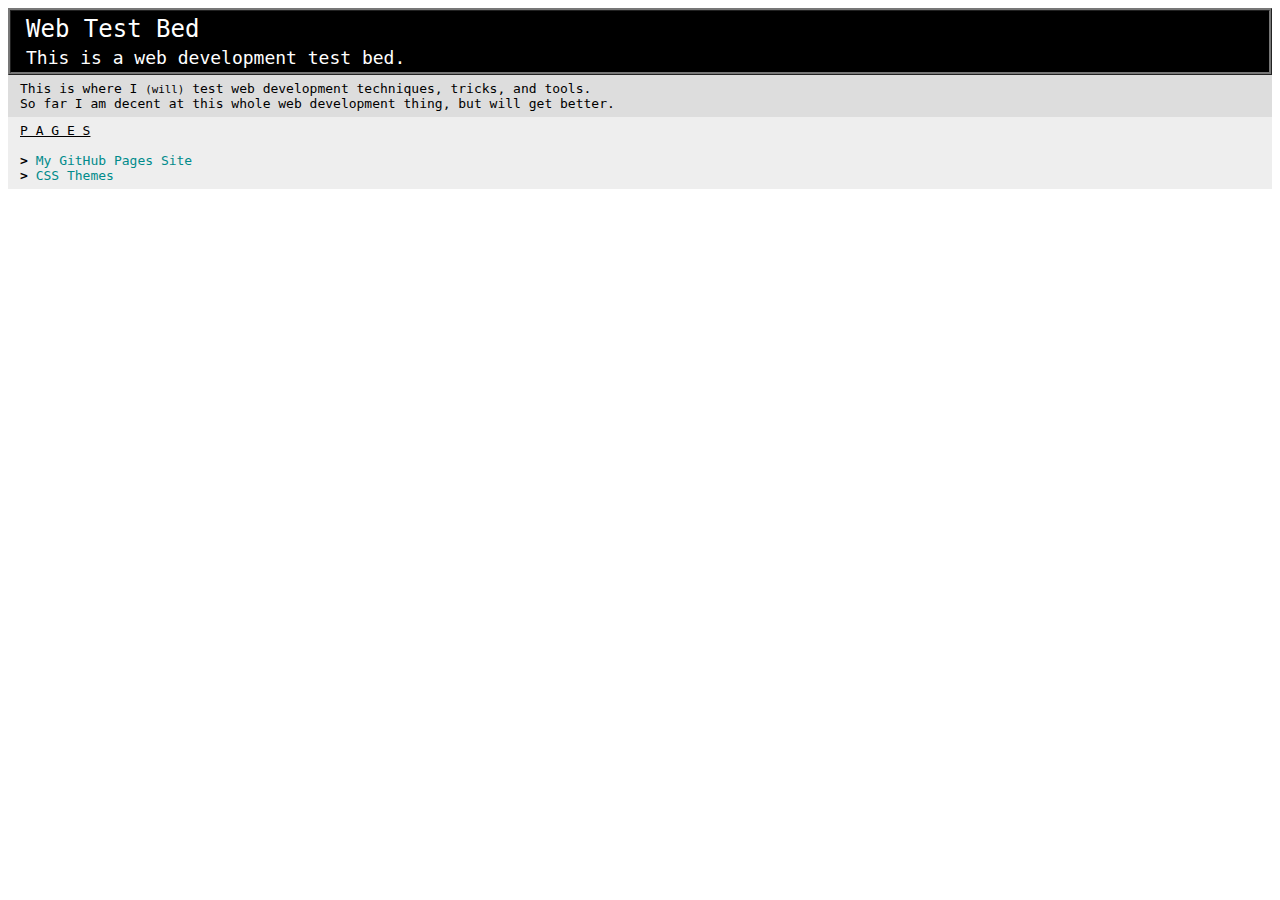
<file: index.html>
<!DOCTYPE html>
<html>
    <head>
        <title>WebTestBed</title>
        <style>
            
            body {
                font-family: monospace;
            }
            
            #titlebar {
                background-color: #000000;
                color: white;
                border-style: ridge;
                border-color: #777777;
                padding: 1px 12px;
            }
            
            #intro {
                background-color: #DDDDDD;
                padding: 6px 12px;
            }
            
            #pages {
                background-color: #EEEEEE;
                padding: 6px 12px;
            }
            
            a {
                color: darkcyan;
                text-decoration: none;
            }
            
            a:hover {
                text-decoration: underline;
            }
            
        </style>
    </head>
    <body>
        
        <div id="titlebar">
            <table>
                <tr><td style="font-size: 24px;">Web Test Bed</td></tr>
                <tr><td style="font-size: 18px;">This is a web development test bed.</td></tr>
            </table>
        </div>
        
        <div id="intro">
            This is where I <small>(will)</small> test web development techniques, tricks, and tools.<br>
            So far I am decent at this whole web development thing, but will get better.
        </div>
        
        <div id="pages">
            <u>P A G E S</u><br><br>
            <b>&gt;</b> <a href="https://sykeben.github.io/">My GitHub Pages Site</a><br>
            <b>&gt;</b> <a href="themes">CSS Themes</a>
        </div>
        
    </body>
</html>
</file>
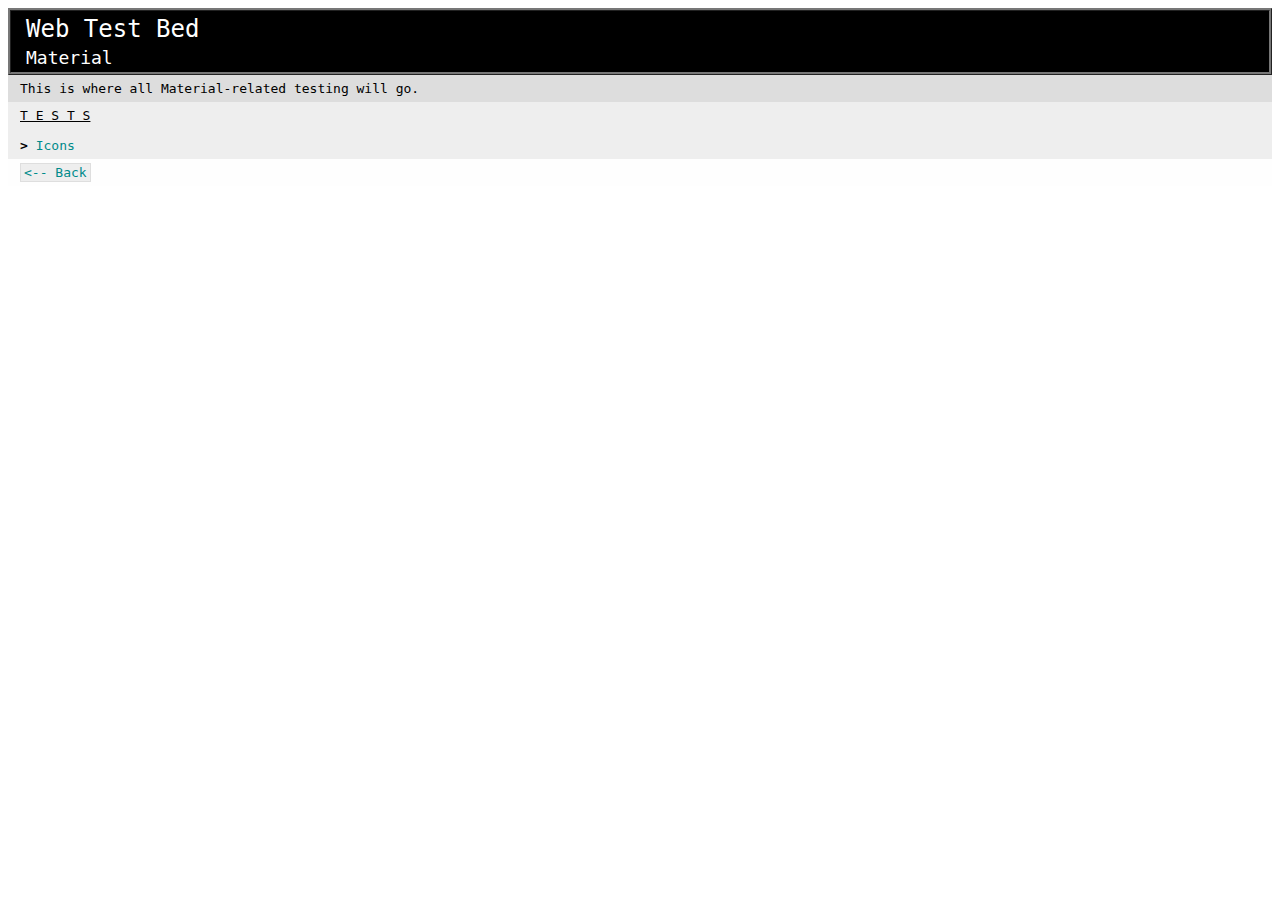
<file: material/index.html>
<!DOCTYPE html>
<html>
    <head>
        <title>WebTestBed | Material</title>
        <style>
            
            body {
                font-family: monospace;
            }
            
            #titlebar {
                background-color: #000000;
                color: white;
                border-style: ridge;
                border-color: #777777;
                padding: 1px 12px;
            }
            
            #intro {
                background-color: #DDDDDD;
                padding: 6px 12px;
            }
            
            #pages {
                background-color: #EEEEEE;
                padding: 6px 12px;
            }
            
            #back {
                background-color: #FEFEFE;
                padding: 6px 12px;
            }
            
            a {
                color: darkcyan;
                text-decoration: none;
            }
            
            a:hover {
                text-decoration: underline;
            }
            
            a.back {
                text-decoration: none;
                background-color: #EEEEEE;
                border-style: solid;
                border-width: thin;
                border-color: #DEDEDE;
                padding: 1px 3px;
            }
            
            a.back:hover {
                text-decoration: none;
                background-color: #EFEFEF;
                border-color: #EEEEEE;
            }
            
        </style>
    </head>
    <body>
        
        <div id="titlebar">
            <table>
                <tr><td style="font-size: 24px;">Web Test Bed</td></tr>
                <tr><td style="font-size: 18px;">Material</td></tr>
            </table>
        </div>
        
        <div id="intro">
            This is where all Material-related testing will go.
        </div>
        
        <div id="pages">
            <u>T E S T S</u><br><br>
            <b>&gt;</b> <a href="icons">Icons</a>
        </div>
        
        <div id="back">
            <a href=".." class="back">&lt;-- Back</a>
        </div>
        
    </body>
</html>
</file>
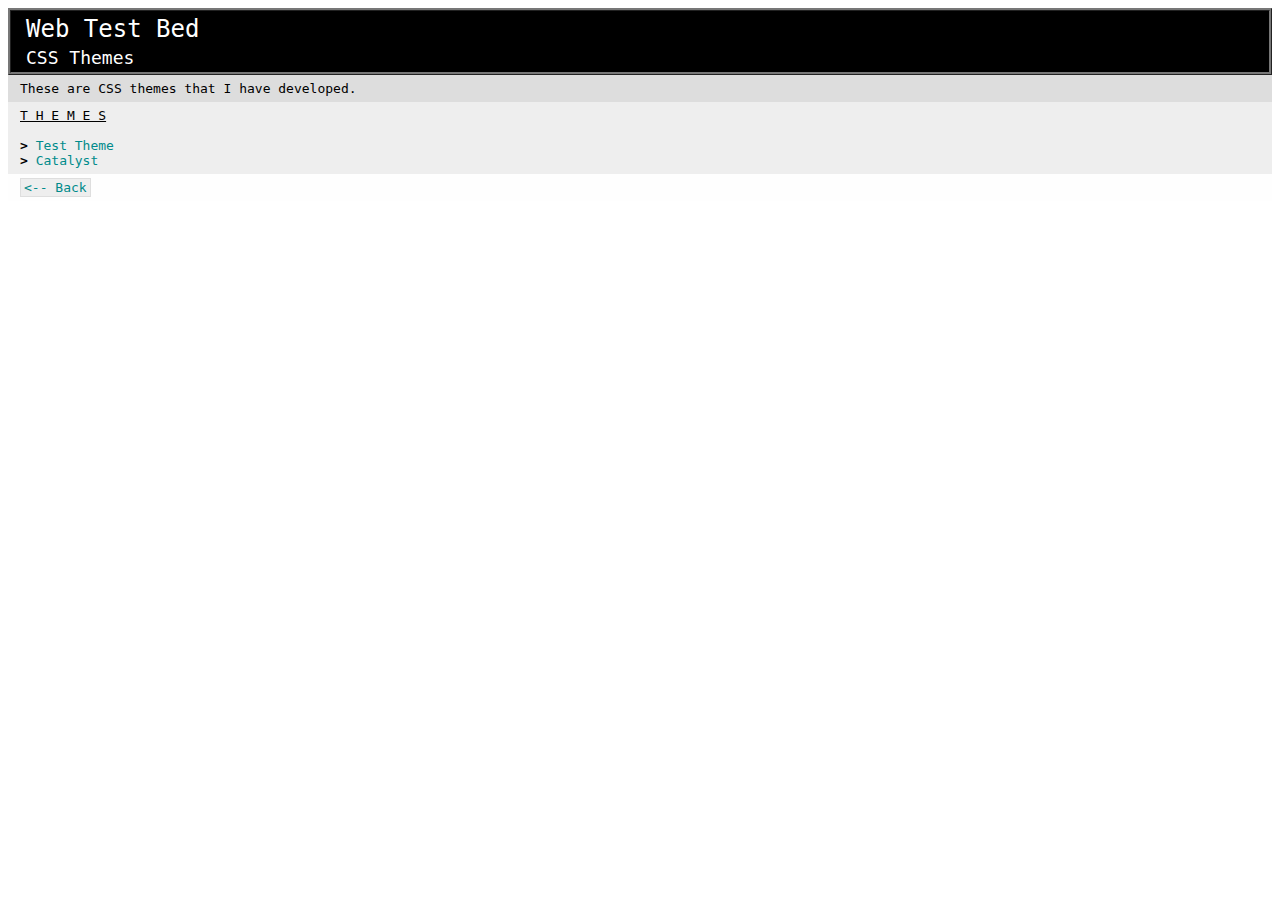
<file: themes/index.html>
<!DOCTYPE html>
<html>
    <head>
        <title>WebTestBed | Themes</title>
        <style>
            
            body {
                font-family: monospace;
            }
            
            #titlebar {
                background-color: #000000;
                color: white;
                border-style: ridge;
                border-color: #777777;
                padding: 1px 12px;
            }
            
            #intro {
                background-color: #DDDDDD;
                padding: 6px 12px;
            }
            
            #pages {
                background-color: #EEEEEE;
                padding: 6px 12px;
            }
            
            #back {
                background-color: #FEFEFE;
                padding: 6px 12px;
            }
            
            a {
                color: darkcyan;
                text-decoration: none;
            }
            
            a:hover {
                text-decoration: underline;
            }
            
            a.back {
                text-decoration: none;
                background-color: #EEEEEE;
                border-style: solid;
                border-width: thin;
                border-color: #DEDEDE;
                padding: 1px 3px;
            }
            
            a.back:hover {
                text-decoration: none;
                background-color: #EFEFEF;
                border-color: #EEEEEE;
            }
            
        </style>
    </head>
    <body>
        
        <div id="titlebar">
            <table>
                <tr><td style="font-size: 24px;">Web Test Bed</td></tr>
                <tr><td style="font-size: 18px;">CSS Themes</td></tr>
            </table>
        </div>
        
        <div id="intro">
            These are CSS themes that I have developed.
        </div>
        
        <div id="pages">
            <u>T H E M E S</u><br><br>
            <b>&gt;</b> <a href="test">Test Theme</a><br>
            <b>&gt;</b> <a href="catalyst">Catalyst</a>
        </div>
        
        <div id="back">
            <a href=".." class="back">&lt;-- Back</a>
        </div>
        
    </body>
</html>
</file>
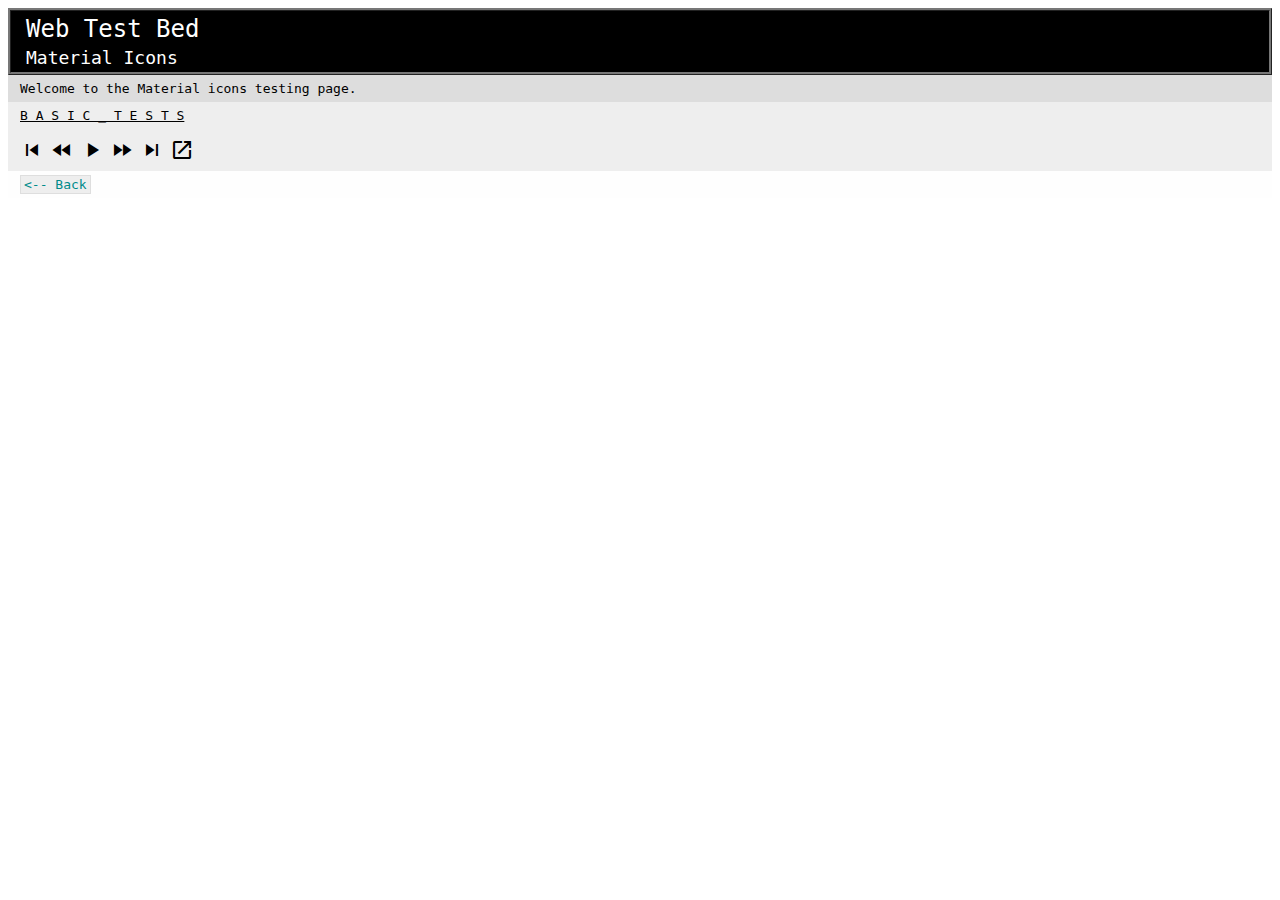
<file: material/icons/index.html>
<!DOCTYPE html>
<html>
    <head>
        <title>WebTestBed | Material</title>
        <link href="https://fonts.googleapis.com/icon?family=Material+Icons"
              rel="stylesheet" />
        <style>
            
            body {
                font-family: monospace;
            }
            
            #titlebar {
                background-color: #000000;
                color: white;
                border-style: ridge;
                border-color: #777777;
                padding: 1px 12px;
            }
            
            #intro {
                background-color: #DDDDDD;
                padding: 6px 12px;
            }
            
            #content {
                background-color: #EEEEEE;
                padding: 6px 12px;
            }
            
            #back {
                background-color: #FEFEFE;
                padding: 6px 12px;
            }
            
            a.back {
                color: darkcyan;
                text-decoration: none;
            }
            
            a.back:hover {
                text-decoration: underline;
            }
            
            a.back {
                text-decoration: none;
                background-color: #EEEEEE;
                border-style: solid;
                border-width: thin;
                border-color: #DEDEDE;
                padding: 1px 3px;
            }
            
            a.back:hover {
                text-decoration: none;
                background-color: #EFEFEF;
                border-color: #EEEEEE;
            }
            
            a {
                color: inherit;
                text-decoration: none;
            }
            
        </style>
    </head>
    <body>
        
        <div id="titlebar">
            <table>
                <tr><td style="font-size: 24px;">Web Test Bed</td></tr>
                <tr><td style="font-size: 18px;">Material Icons</td></tr>
            </table>
        </div>
        
        <div id="intro">
            Welcome to the Material icons testing page.
        </div>
        
        <div id="content">
            <div id="tests_basic">
                
                <u>B A S I C _ T E S T S</u><br><br>
                
                <i class="material-icons">
                    <a href="javascript:alert('Skipping back.');">skip_previous</a>
                    <a href="javascript:alert('Rewinding.');">fast_rewind</a>
                    <a href="javascript:alert('Playing/Pausing.');">play_arrow</a>
                    <a href="javascript:alert('Fast forwarding.');">fast_forward</a>
                    <a href="javascript:alert('Skipping ahead.');">skip_next</a>
                    <a href="javascript:alert('Hello! I am a dialog!');">launch</a>
                </i>
                
            </div>
        </div>
        
        <div id="back">
            <a href=".." class="back">&lt;-- Back</a>
        </div>
        
    </body>
</html>
</file>
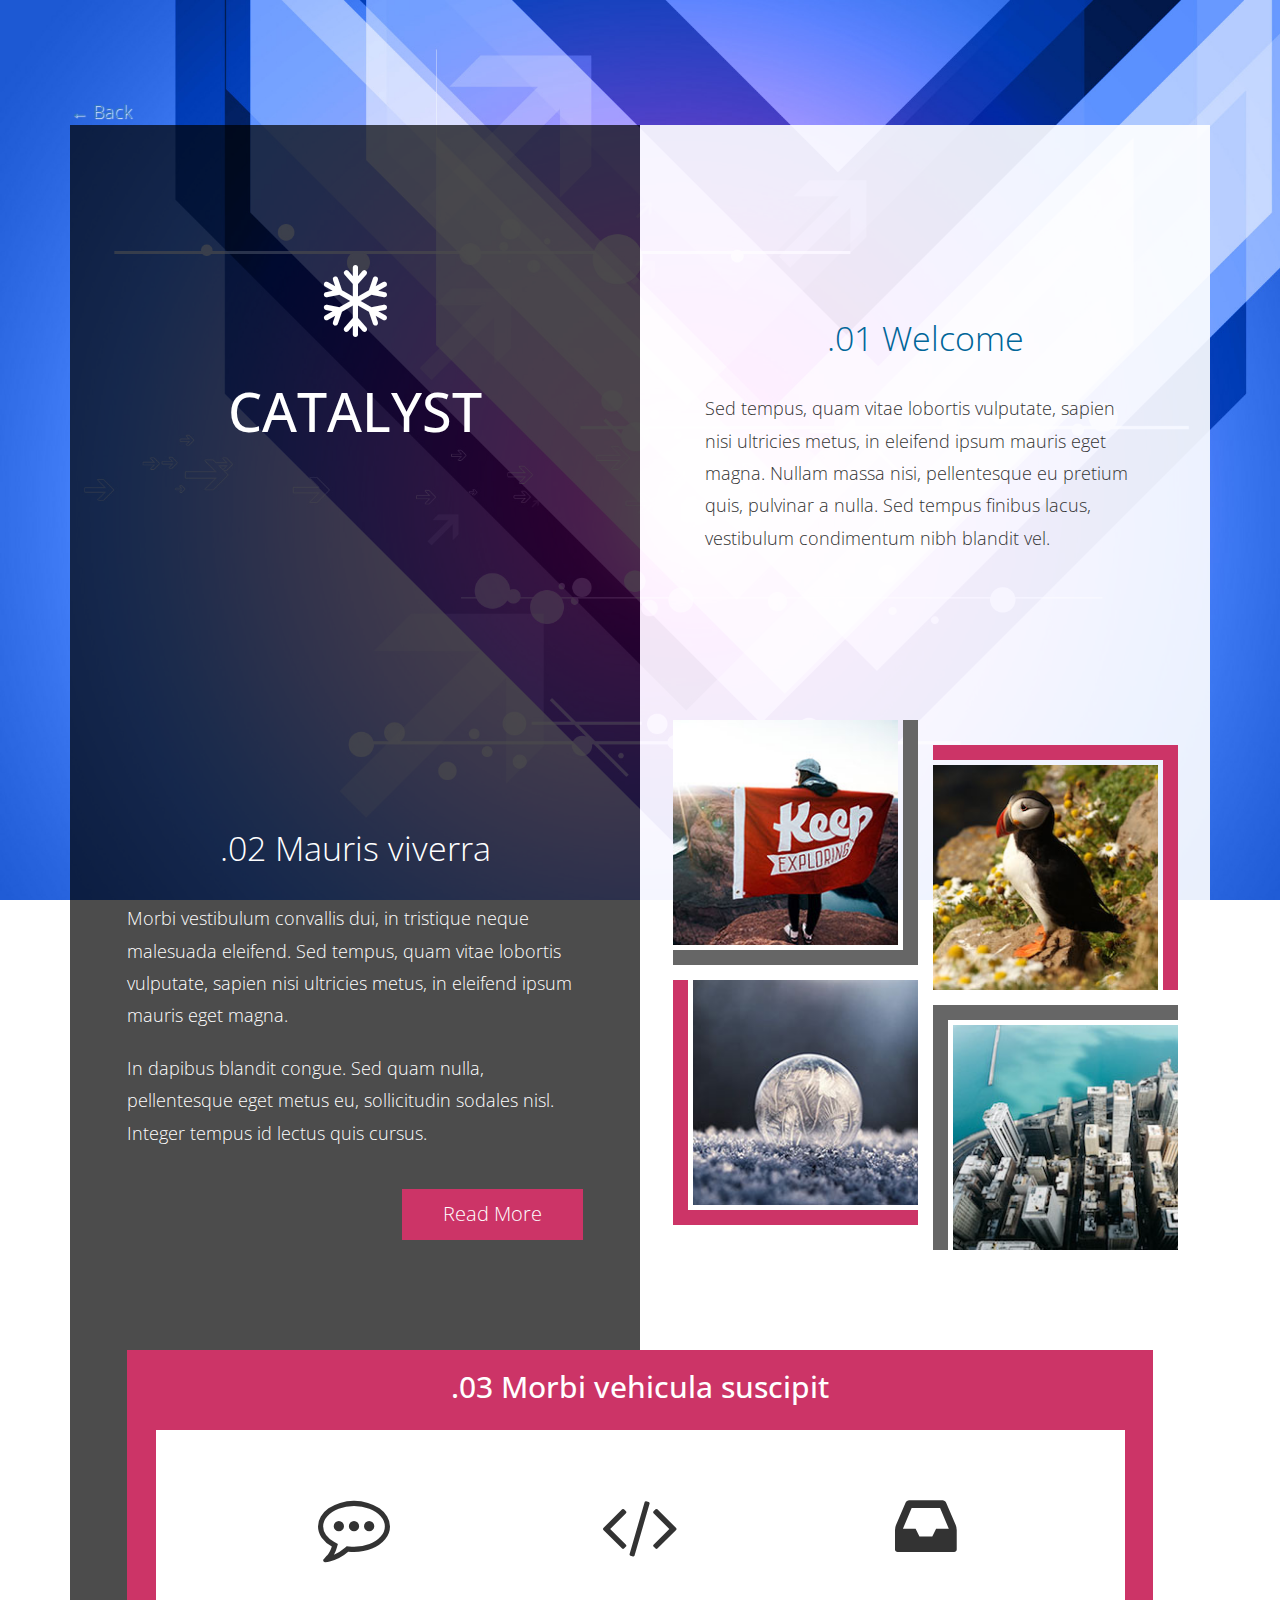
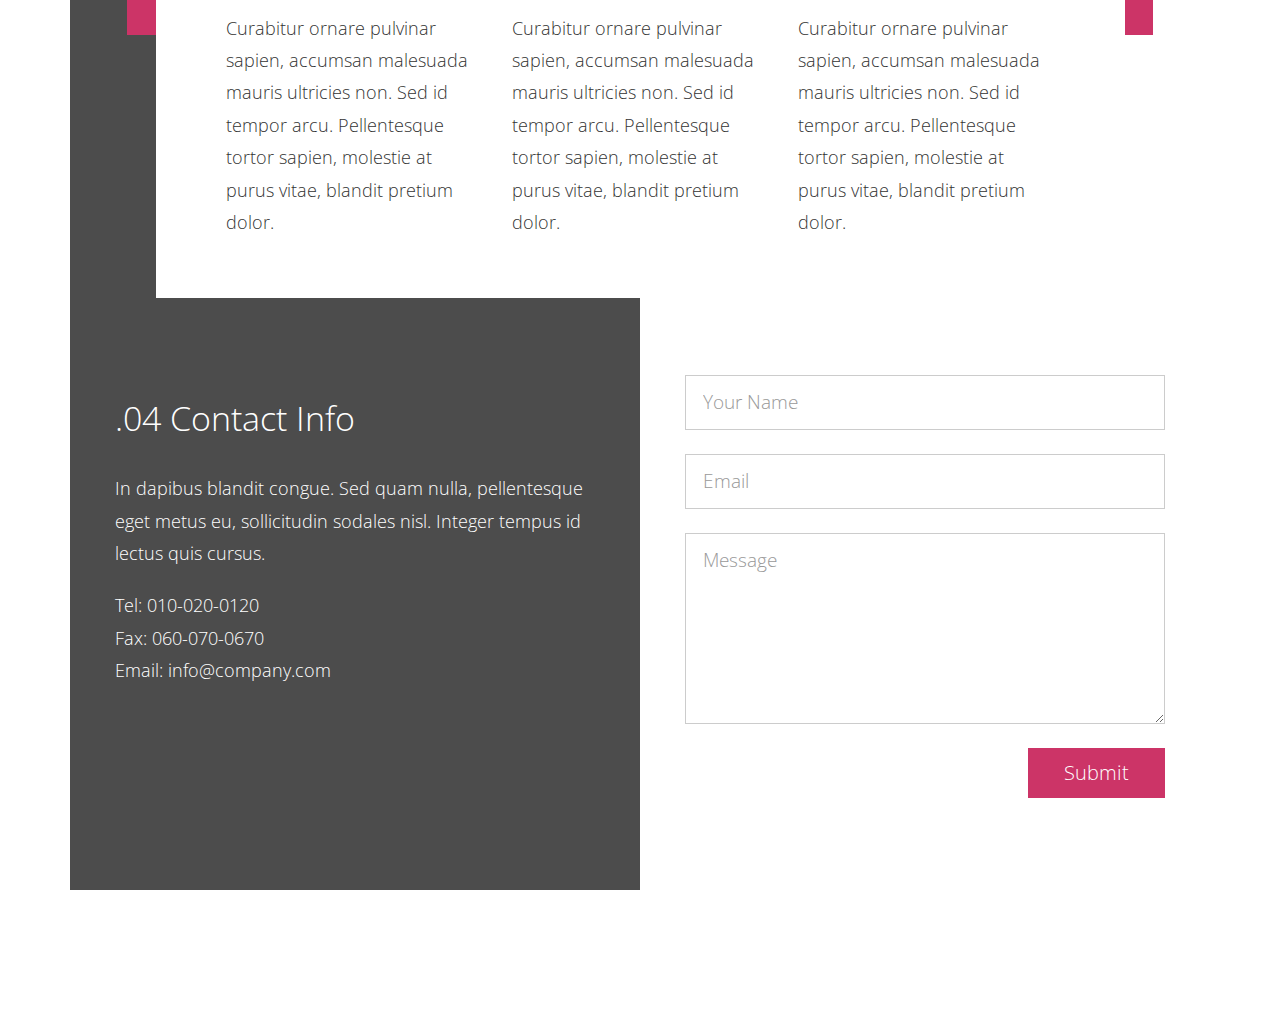
<file: themes/catalyst/index.html>
<!DOCTYPE html>
<html lang="en">
<head>
    <meta http-equiv="Content-Type" content="text/html; charset=utf-8" />
    <meta http-equiv="X-UA-Compatible" content="IE=edge">
    <meta name="viewport" content="width=device-width, initial-scale=1">
    <link href='https://fonts.googleapis.com/css?family=Open+Sans:300,400,600,700' rel='stylesheet' type='text/css'>
    <link rel="stylesheet" type="text/css" href="Font-Awesome-4.7/css/font-awesome.min.css">
    <link rel="stylesheet" type="text/css" href="css/bootstrap.min.css">
    <link rel="stylesheet" type="text/css" href="css/templatemo-style.css">
    
    <title>Catalyst HTML CSS Template</title>
<!--
Catalyst Template
http://www.templatemo.com/tm-499-catalyst
-->
</head>

<body>
    
    <div class="container">
        <section class="col-md-12 content" id="home">
            <div class="back" style="text-shadow: 1px 1px 1px white;"><a href="..">&larr; Back</a></div>
           <div class="col-lg-6 col-md-6 content-item tm-black-translucent-bg tm-logo-box">
              <i class="fa fa-snowflake-o fa-4x tm-logo"></i>
              <h1 class="text-uppercase">Catalyst</h1>
               
           </div>
           <div class="col-lg-6 col-md-6 content-item content-item-1 background tm-white-translucent-bg">
               <h2 class="main-title text-center dark-blue-text">.01 Welcome</h2>
               <p>Sed tempus, quam vitae lobortis vulputate, sapien nisi ultricies metus, in eleifend ipsum mauris eget magna. Nullam massa nisi, pellentesque eu pretium quis, pulvinar a nulla. Sed tempus finibus lacus, vestibulum condimentum nibh blandit vel.</p>               
           </div>
       </section>

       <section class="col-md-12 content padding tm-equal-col-container" id="services">
        <div class="col-lg-6 col-md-6 col-sm-12 content-item tm-black-translucent-bg tm-services-section-padding">
          <h2 class="main-title text-center dark-blue-text">.02 Mauris viverra</h2>
           <p>Morbi vestibulum convallis dui, in tristique neque malesuada eleifend. Sed tempus, quam vitae lobortis vulputate, sapien nisi ultricies metus, in eleifend ipsum mauris eget magna.</p>
           <p>In dapibus blandit congue. Sed quam nulla, pellentesque eget metus eu, sollicitudin sodales nisl. Integer tempus id lectus quis cursus.</p>
           <button type="button" class="btn btn-big pull-right tm-btn-primary">Read More</button>
       </div>
       <div class="col-lg-6 col-md-6 col-sm-12 tm-white-translucent-bg tm-services-section-padding tm-box-center">

          <div class="tm-left-col">
            <div class="tm-border-box tm-gray-border-br tm-img-box-1">
              <img src="images/tm-img-1.jpg" alt="Image 1" class="tm-img tm-img-tl">  
             </div>  
             <div class="tm-border-box tm-pink-border-bl tm-img-box-2">
              <img src="images/tm-img-3.jpg" alt="Image 3" class="tm-img tm-img-bl">  
            </div> 
               
          </div>

          <div class="tm-right-col">
             <div class="tm-border-box tm-pink-border-tr tm-img-box-3">  
              <img src="images/tm-img-2.jpg" alt="Image 2" class="tm-img tm-img-tr">  
             </div>
            <div class="tm-border-box tm-gray-border-tl tm-img-box-4">
              <img src="images/tm-img-4.jpg" alt="Image 4" class="tm-img tm-img-br">  
            </div>  
          </div>
                      
       </div>

      </section>

      <section class="col-md-12 content padding tm-float-section tm-section-3">

      <div class="col-lg-6 col-md-6 content-item tm-black-translucent-bg"></div>
      <div class="col-lg-6 col-md-6 content-item tm-white-translucent-bg"></div>
      
      <div class="tm-float-section-header">
        <h2 class="text-center tm-white-text tm-section-3-header">.03 Morbi vehicula suscipit</h2>  
      </div>

      <div class="tm-float-section-body tm-white-bg">
        <div class="col-lg-12">
          <div class="col-md-4 col-lg-4">
            <i class="fa fa-commenting-o fa-4x tm-fa-icon"></i>
            <p>Curabitur ornare pulvinar sapien, accumsan malesuada mauris ultricies non. Sed id tempor arcu. Pellentesque tortor sapien, molestie at purus vitae, blandit pretium dolor.</p>
          </div>
          <div class="col-md-4 col-lg-4">
            <i class="fa fa-code fa-4x tm-fa-icon"></i>
            <p>Curabitur ornare pulvinar sapien, accumsan malesuada mauris ultricies non. Sed id tempor arcu. Pellentesque tortor sapien, molestie at purus vitae, blandit pretium dolor.</p>
          </div>
          <div class="col-md-4 col-lg-4">
            <i class="fa fa-inbox fa-4x tm-fa-icon"></i>
            <p>Curabitur ornare pulvinar sapien, accumsan malesuada mauris ultricies non. Sed id tempor arcu. Pellentesque tortor sapien, molestie at purus vitae, blandit pretium dolor.</p>
          </div>
        </div>
      </div>
        
      </section>

   <section class="col-md-12 content" id="contact">
       <div class="col-lg-6 col-md-6 content-item tm-content-box tm-black-translucent-bg">
           <h2 class="contact-title">.04 Contact Info</h2>
           <p>In dapibus blandit congue. Sed quam nulla, pellentesque eget metus eu, sollicitudin sodales nisl. Integer tempus id lectus quis cursus.</p>
           <p>
             Tel: 010-020-0120<br>
             Fax: 060-070-0670<br>
             Email: info@company.com
           </p>
       </div>
       <div class="col-lg-6 col-md-6 content-item tm-content-box tm-white-translucent-bg">
           
           <form action="#" method="post" name="contact-form" class="contact-form">
            <div class="col-lg-12 col-md-12 col-sm-12 col-xs-12">
                <div class="form-group">
                    <input name="name" type="text" class="form-control" id="name" placeholder="Your Name" required>
                </div>    
            </div>
            <div class="col-lg-12 col-md-12 col-sm-12 col-xs-12">
                <div class="form-group contact-field">
                    <input name="email" type="email" class="form-control" id="email" placeholder="Email" required>
                </div>    
            </div>
            <div class="col-lg-12 col-md-12 col-sm-12 col-xs-12">
                <div class="form-group contact-field">
                    <textarea name="message" rows="6" class="form-control" id="message" placeholder="Message" required></textarea>
                </div>    
            </div>
            <div class="col-lg-12 col-md-12 col-sm-12 col-xs-12">
                <div class="form-group margin-b-0">
                    <button type="submit" id="form-submit" class="btn pull-right btn-contact tm-btn-primary">Submit</button>
                </div>    
            </div>
        </form>
        <!--</div> -->
        <div id="msgSubmit" class="h3 text-center hidden">Message Submitted!</div>

    </div>

</section>

</div>

<div class="text-center footer">
	<div class="container">
		Copyright &copy; <span class="tm-current-year">2017</span> Company 
        
        | Design: <a href="http://www.google.com/+templatemo" target="_parent">templatemo</a>
    </div>
</div>

<script>

// Write current year in copyright text.
  document.getElementsByClassName("tm-current-year").value = new Date().getFullYear();

</script>
</body>
</html>
</file>
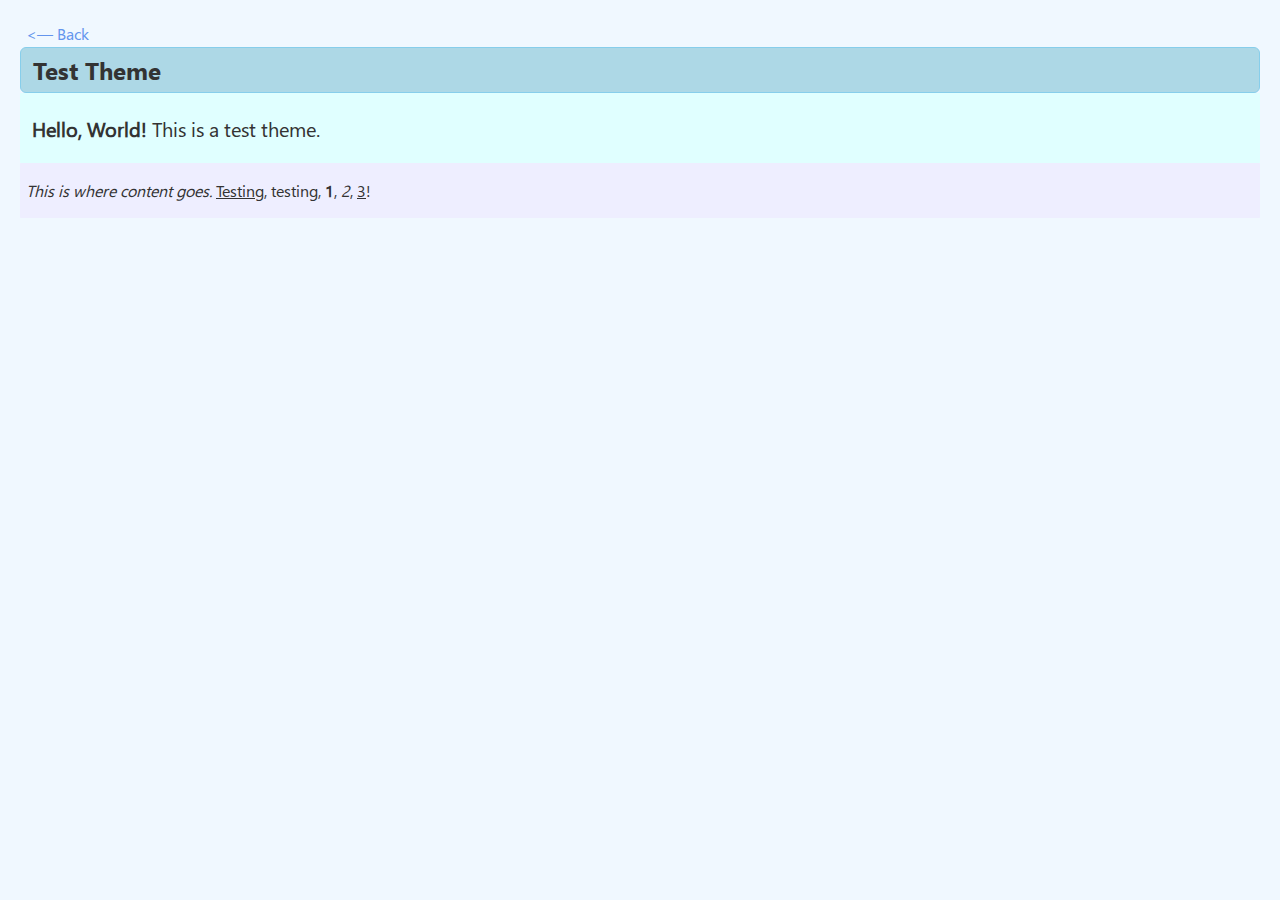
<file: themes/test/index.html>
<!DOCTYPE html>
<html>
    <head>
        <title>WebTestBed | Test Theme</title>
        <link rel="stylesheet"
              type="text/css"
              href="style.css" />
    </head>
    <body>
        
        <div id="back">
            <a href="..">
                &lt;&mdash; Back
            </a>
        </div>
        
        <div id="titlebar">
            Test Theme
        </div>
        
        <div id="intro">
            <p>
                <b>Hello, World!</b> This is a test theme.
            </p>
        </div>
        
        <div id="content">
            <p>
                <i>This is where content goes.</i> <u>Testing</u>, testing, <b>1</b>, <i>2</i>, <u>3</u>!
            </p>
        </div>
        
    </body>
</html>
</file>
<file: themes/catalyst/css/templatemo-style.css>
/* 

Catalyst Template

http://www.templatemo.com/tm-499-catalyst



Pink #cc3467

*/

a,
a:hover,
a:focus {
    text-decoration: none;
}
a:focus {
    outline: none;
}

body{
    margin:0;
    padding:0;
    background-image:url(../images/tm-catalyst-bg.jpg);
    background-repeat:repeat-y;
    background-size:cover;
    background-attachment: fixed;
    font-family: 'Open Sans', sans-serif;
    font-size: 18px;
    font-weight:300;
}
.tm-logo { margin-bottom: 25px; }

p {
    margin: 0 0 20px;
    line-height: 1.8;
}

.tm-box-center {
    display: -webkit-box;
    display: -ms-flexbox;
    display: flex;
    -webkit-box-align: center;
        -ms-flex-align: center;
            align-items: center;
    -webkit-box-pack: center;
        -ms-flex-pack: center;
            justify-content: center;
}

#home {
    padding-top: 5.5em;
}
.content {
    padding-right: 0px;
    padding-left: 0px;
}
.content-item {
    padding-right: 5%;
    padding-left: 5%;
    min-height:570px !important;
}
.content-item p:last-child {
    margin-bottom: 0;
}
.background.content-item-1 {
    padding: 60px 65px;
}

.tm-content-box {
    padding: 55px 45px;
}

.main-title {    
    font-weight: 300;
    font-size: 34px;
    line-height: 1.4;
    margin-top: 130px;
    margin-bottom: 30px;
}
.contact-title {
    font-weight: 300;
    font-size: 34px;
    line-height: 1.4;
    margin-bottom: 30px;   
}

.dark-blue-text { color: #006699; }

.btn {
    border-radius:0px;
    padding: 10px 25px;
    margin-top: 20px;
    font-size: 20px;
    font-weight: 300;
    margin-right: 15px;
    transition:all 0.3s;
    -webkit-transition:all 0.3s;
}
.btn:last-child { margin-right: 0; }
.btn-big {
    padding: 10px 40px;
    min-width: 176px;
}
.btn-contact {
    font-size: 2rem;
    padding: 10px 35px;
    font-weight: 300;
    margin-top: 0;
    -webkit-transition: all 0.3s ease;
    transition: all 0.3s ease;
}
.btn-contact:hover,
.btn-contact:focus {
    background-color: rgba(47,47,47,0.5);
}

.form-control {
    box-shadow: none;
    font-size: 19px;
    height: auto;
    padding: 13px 17px;
}
.form-group {
    margin-bottom: 24px;
}
.contact-form {
    overflow: hidden;
    margin-left: -15px;
    margin-right: -15px;
}
.content-item input, .content-item textarea {
    border-radius:0px;
}
.contact-field {
    padding-left: 0;
    padding-right: 0;
}
.footer {
    color: #fff;
    font-size: 1.7rem;
    font-weight: 400;
    padding: 48px 0;
}
.footer a {
	color: #fff;
}

.margin-b-0 { margin-bottom: 0; }
.tm-white-text { color: white; }
.tm-white-bg { background-color: white; }
.tm-white-translucent-bg { background-color: rgba(255,255,255, 0.9); }
.tm-black-translucent-bg { background-color: rgba(0,0,0,0.7); }
.tm-black-translucent-bg > * {
    color: white;
}

.tm-float-section-header {
    position: absolute;
    background-color: #cc3467;
    width: 90%;
    left: 0;
    right: 0;
    margin-left: auto;
    margin-right: auto;
    height: 50%;
}

.tm-float-section { position: relative; }
.tm-float-section-body {
    position: absolute;
    top: 80px;
    width: 85%;
    left: 0;
    right: 0;
    margin-left: auto;
    margin-right: auto;
    padding: 40px;
}

.tm-fa-icon {
    margin-bottom: 50px;
    margin-top: 20px;
    text-align: center;
    width: 100%;
}

h1 { font-size: 54px; }

.tm-btn-primary { 
    background-color: #cc3467; 
    color: white;
}

.tm-btn-primary:hover,
.tm-btn-primary:focus {
    background-color: #e74a7e;
    color: white;
}

.form-control:focus {
    border-color: rgba(204, 52, 103, 1);
    outline: 0;
    box-shadow: inset 0 1px 1px rgba(204, 52, 103, 0.075), 0 0 8px rgba(204, 52, 103, 0.6);
}

.tm-img-tl {
    padding-right: 5px;
    padding-bottom: 5px;
}

.tm-img-tr {
    padding-top: 5px;
    padding-right: 5px;
}

.tm-img-bl {
    padding-bottom: 5px;
    padding-left: 5px;
}

.tm-img-br {
    padding-top: 5px;
    padding-left: 5px;
}

.tm-border-box { display: inline-block; }

.tm-gray-border-br {
    border-right: 15px solid #666666;
    border-bottom: 15px solid #666666;
}

.tm-gray-border-tl {
    border-top: 15px solid #666666;
    border-left: 15px solid #666666;
}

.tm-pink-border-tr {
    border-top: 15px solid #cc3467;
    border-right: 15px solid #cc3467;
}

.tm-pink-border-bl {
    border-bottom: 15px solid #cc3467;
    border-left: 15px solid #cc3467;
}

.tm-left-col,
.tm-right-col {
    width: 245px;
    float: left;
    max-width: 48%;
}

.tm-right-col {
    margin-left: 15px;
    margin-top: 50px;
}

.tm-img-box-2,
.tm-img-box-4 { margin-top: 15px; }

.tm-equal-col-container {
    display: -webkit-box;
    display: -ms-flexbox;
    display: flex;
}

.tm-services-section-padding { padding-bottom: 100px; }

.tm-img {
    width: 100%;
    height: auto;
}

.tm-logo-box {
    text-align: center;
    padding-top: 140px;
}

@media screen and (max-width:1199px){
    .content-item { min-height: 600px !important; }
    p { margin: 0 0 10px; }
    .btn { margin-top: 15px; }    
    textarea#message { height: 125px; }
}

@media screen and (max-width: 1199px) and (min-width: 992px) {
    .background { padding: 25px; }
    .background.content-item-1 { padding: 0 40px; }
    .btn { margin-top: 10px; }
    .btn-contact { margin-top: 0; }
    .form-control { font-size: 0.9em; }
}

@media screen and (max-width:991px){

    .content-item {
        min-height: inherit !important;
        padding-top: 10%;
        padding-bottom: 10%;
        width: 100%;        
    }
    
    .background p { line-height: 27px; }
    .background p { font-size: 16px; }
    .background h2 {
        margin-bottom: 30px;
        margin-top: 0;
    }
    p { margin: 0 0 20px; }
    .btn { margin-top: 20px; }
    
    textarea#message { height: inherit; }

    .tm-equal-col-container {
        -webkit-box-orient: vertical;
        -webkit-box-direction: normal;
            -ms-flex-direction: column;
                flex-direction: column;
    }

    .main-title { margin-top: 0; }

    .tm-services-section-padding {
        padding-bottom: 60px;
        padding-top: 60px;
    }

    .background.content-item-1 {
        padding-left: 5%;
        padding-right: 5%;
    }

    .tm-section-3 > .content-item { display: none; }

    .tm-float-section {
        position: static;
        background-color: rgba(0,0,0, 0.7);
        padding-top: 50px;
        padding-bottom: 50px;
    }

    .tm-float-section-header, 
    .tm-float-section-body {
        position: static;
    }

    .tm-float-section-header {
        padding-top: 30px;
        height: 200px;
    }

    .tm-float-section-body { margin-top: -110px; }

    .tm-fa-icon {
        margin-top: 20px;
        margin-bottom: 10px;
    }

    .tm-section-3-header { margin-top: 0; }
}

@media screen and (max-width:767px){
    
    #home { padding-top: 62px; }
    .main-title { margin-bottom: 30px; }
}

@media screen and (max-width:500px) {
    .btn { margin-top: 10px; }

    .tm-float-section-body { 
        padding: 10px;
        margin-top: -90px;
    }
}

@media screen and (max-width: 480px) {
    .background.content-item-1 { padding: 40px 45px; }
}

@media screen and (max-width: 460px) {
    .tm-float-section-header { height: 220px; }
    .tm-float-section-body,
    .tm-float-section-body .col-lg-12 {
        padding-left: 0;
        padding-right: 0;
    }
}

@media screen and (max-width: 420px) {
    .background { padding: 40px 35px; }
    .background.content-item-1 { padding: 20px 25px; }
}
</file>
<file: themes/test/style.css>
@font-face {
    font-family: "Segoe UI";
    src: url("fonts/segoeui.ttf");
}

@font-face {
    font-family: "Segoe UI Bold";
    src: url("fonts/segoeuib.ttf");
}

body {
    background-color: aliceblue;
    color: #333333;
    padding: 12px;
    font-family: "Segoe UI";
}

#back {
    padding: 3px 6px;
}

#titlebar {
    font-family: "Segoe UI Bold";
    padding: 6px 12px;
    font-size: 24px;
    background-color: lightblue;
    border-color: skyblue;
    border-style: solid;
    border-width: thin;
    border-radius: 6px;
}

#intro {
    padding: 1px 12px;
    font-size: 20px;
    background-color: lightcyan;
    border-radius: 1px;
}

#content {
    background-color: #EEEEFF;
    border-radius: 1px;
    padding: 1px 6px;
}

a {
    color: cornflowerblue;
    text-decoration: none;
}

a:hover {
    color: cadetblue;
    text-decoration: underline;
}
</file>
